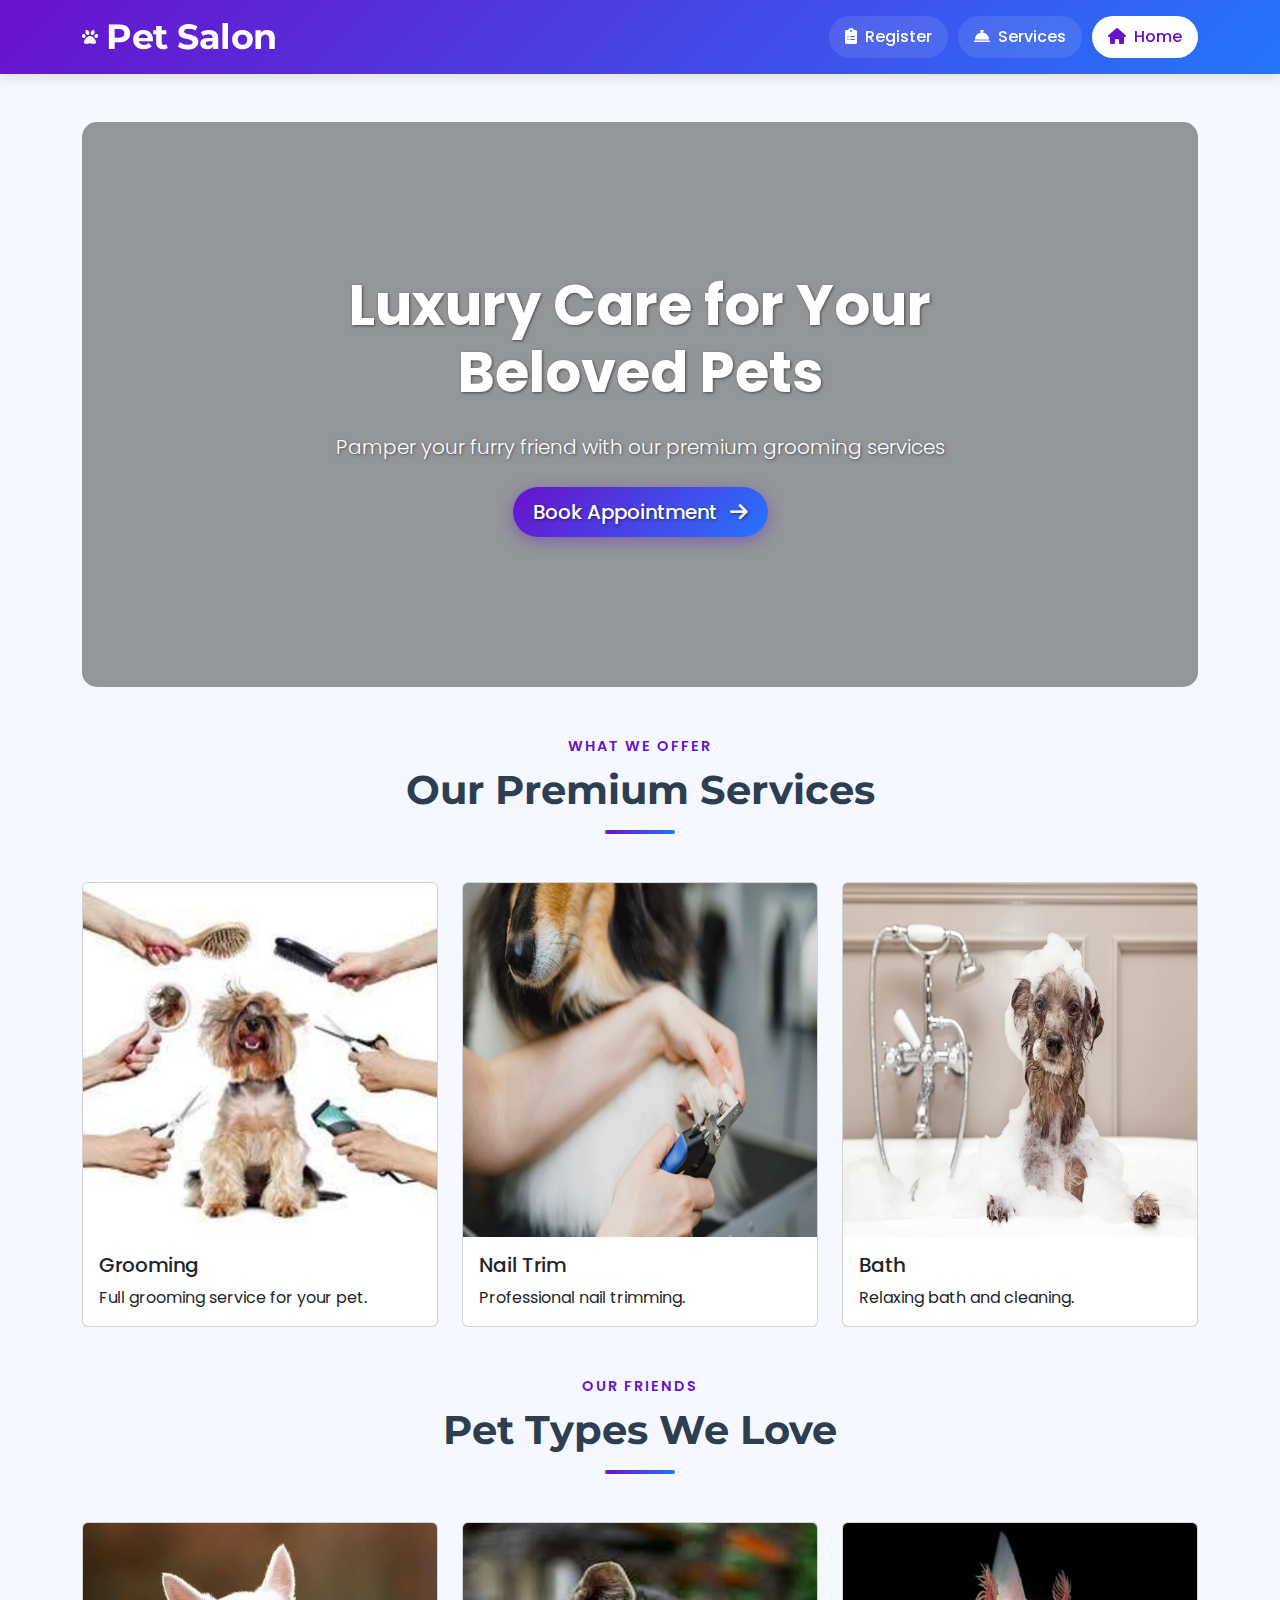
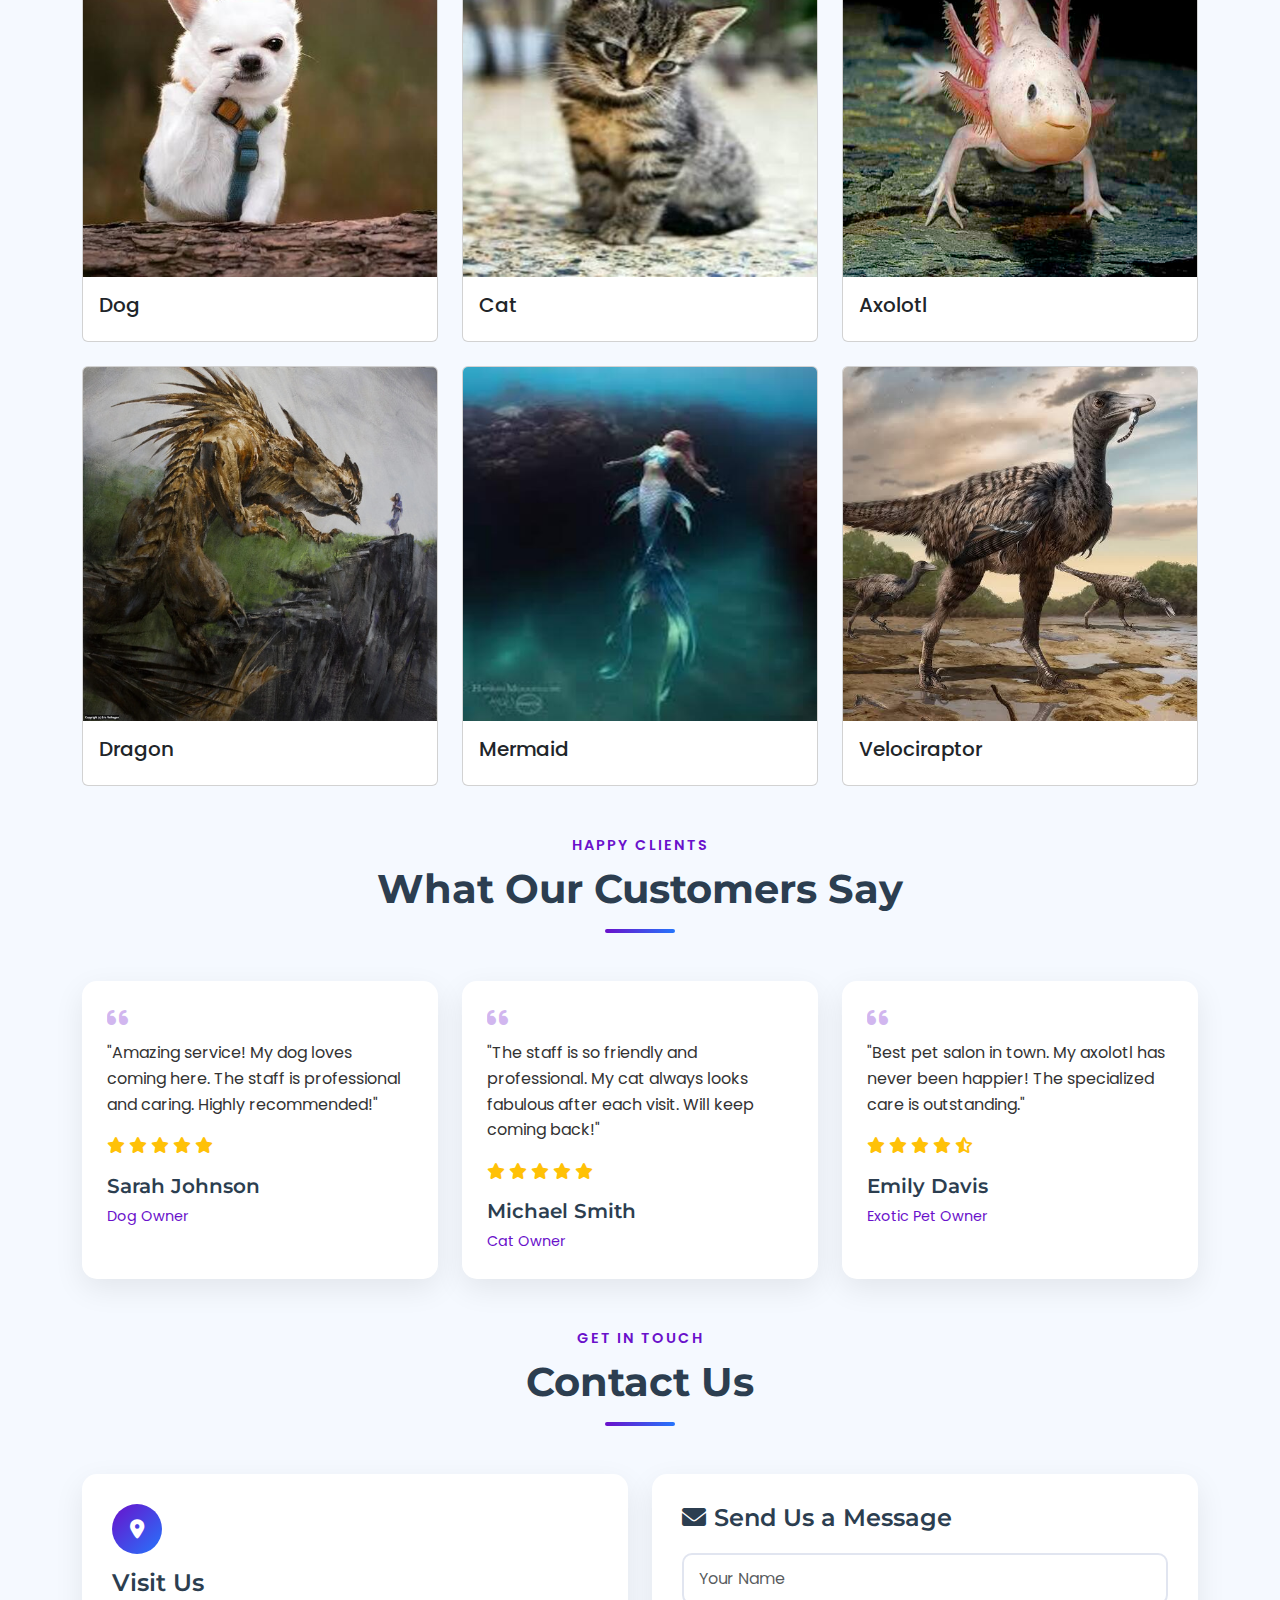
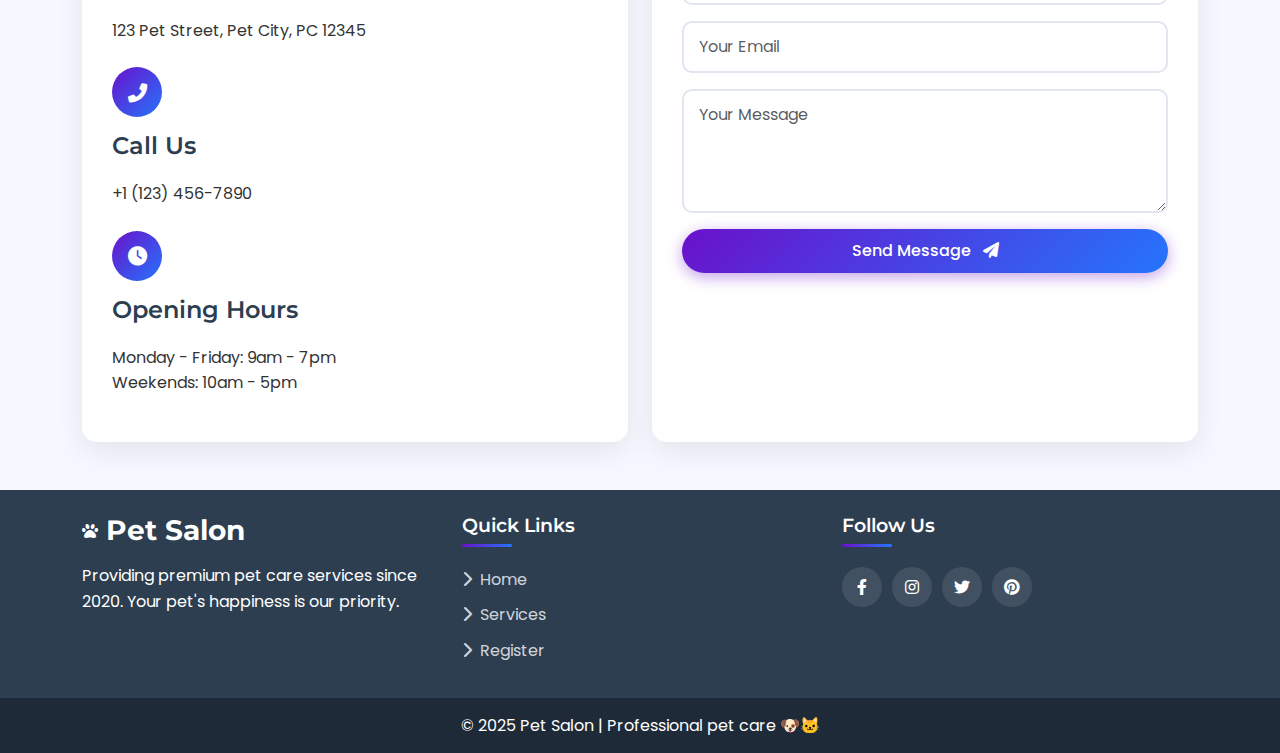
<file: index.html>
<!DOCTYPE html>
<html lang="en">
<head>
    <meta charset="UTF-8">
    <meta name="viewport" content="width=device-width, initial-scale=1.0">
    <title>Pet Salon - Luxury Pet Care</title>
    <link href="https://cdn.jsdelivr.net/npm/bootstrap@5.3.3/dist/css/bootstrap.min.css" rel="stylesheet">
    <link rel="stylesheet" href="https://cdnjs.cloudflare.com/ajax/libs/font-awesome/6.0.0/css/all.min.css">
    <link rel="preconnect" href="https://fonts.googleapis.com">
    <link rel="preconnect" href="https://fonts.gstatic.com" crossorigin>
    <link href="https://fonts.googleapis.com/css2?family=Montserrat:wght@400;500;600;700&family=Poppins:wght@300;400;500;600;700&display=swap" rel="stylesheet">
    <link rel="stylesheet" href="./styles/styles.css">
</head>
<body>
    <header>
        <div class="container">
            <div class="d-flex justify-content-between align-items-center py-3">
                <a href="index.html" class="text-white text-decoration-none logo-container">
                    <i class="fas fa-paw me-2"></i>
                    <h1 class="mb-0">Pet Salon</h1>
                </a>
                <nav>
                    <a href="register.html" class="nav-btn"><i class="fas fa-clipboard-list me-1"></i> Register</a>
                    <a href="services.html" class="nav-btn"><i class="fas fa-concierge-bell me-1"></i> Services</a>
                    <a href="index.html" class="nav-btn active"><i class="fas fa-home me-1"></i> Home</a>
                </nav>
            </div>
        </div>
    </header>

    <main class="container my-5">
        <section class="hero-section text-center mb-5">
            <div class="hero-content">
                <h2 class="display-4 fw-bold mb-4">Luxury Care for Your Beloved Pets</h2>
                <p class="lead mb-4">Pamper your furry friend with our premium grooming services</p>
                <a href="register.html" class="btn btn-primary btn-lg">Book Appointment <i class="fas fa-arrow-right ms-2"></i></a>
            </div>
        </section>

        <section class="mb-5 services-section">
            <div class="section-header text-center mb-5">
                <span class="section-subtitle">What We Offer</span>
                <h2 class="section-title">Our Premium Services</h2>
                <div class="section-divider"></div>
            </div>
            <div class="row g-4" id="services-container">
            </div>
        </section>

        <section class="mb-5 pet-types-section">
            <div class="section-header text-center mb-5">
                <span class="section-subtitle">Our Friends</span>
                <h2 class="section-title">Pet Types We Love</h2>
                <div class="section-divider"></div>
            </div>
            <div class="row g-4" id="pet-types-container">
            </div>
        </section>

        <section class="mb-5 testimonial-section">
            <div class="section-header text-center mb-5">
                <span class="section-subtitle">Happy Clients</span>
                <h2 class="section-title">What Our Customers Say</h2>
                <div class="section-divider"></div>
            </div>
            <div class="row g-4">
                <div class="col-md-4">
                    <div class="testimonial-card">
                        <div class="testimonial-content">
                            <i class="fas fa-quote-left quote-icon"></i>
                            <p>"Amazing service! My dog loves coming here. The staff is professional and caring. Highly recommended!"</p>
                            <div class="rating">
                                <i class="fas fa-star"></i>
                                <i class="fas fa-star"></i>
                                <i class="fas fa-star"></i>
                                <i class="fas fa-star"></i>
                                <i class="fas fa-star"></i>
                            </div>
                            <div class="client-info">
                                <h5>Sarah Johnson</h5>
                                <span>Dog Owner</span>
                            </div>
                        </div>
                    </div>
                </div>
                <div class="col-md-4">
                    <div class="testimonial-card">
                        <div class="testimonial-content">
                            <i class="fas fa-quote-left quote-icon"></i>
                            <p>"The staff is so friendly and professional. My cat always looks fabulous after each visit. Will keep coming back!"</p>
                            <div class="rating">
                                <i class="fas fa-star"></i>
                                <i class="fas fa-star"></i>
                                <i class="fas fa-star"></i>
                                <i class="fas fa-star"></i>
                                <i class="fas fa-star"></i>
                            </div>
                            <div class="client-info">
                                <h5>Michael Smith</h5>
                                <span>Cat Owner</span>
                            </div>
                        </div>
                    </div>
                </div>
                <div class="col-md-4">
                    <div class="testimonial-card">
                        <div class="testimonial-content">
                            <i class="fas fa-quote-left quote-icon"></i>
                            <p>"Best pet salon in town. My axolotl has never been happier! The specialized care is outstanding."</p>
                            <div class="rating">
                                <i class="fas fa-star"></i>
                                <i class="fas fa-star"></i>
                                <i class="fas fa-star"></i>
                                <i class="fas fa-star"></i>
                                <i class="fas fa-star-half-alt"></i>
                            </div>
                            <div class="client-info">
                                <h5>Emily Davis</h5>
                                <span>Exotic Pet Owner</span>
                            </div>
                        </div>
                    </div>
                </div>
            </div>
        </section>

        <section class="mb-5 contact-section">
            <div class="section-header text-center mb-5">
                <span class="section-subtitle">Get In Touch</span>
                <h2 class="section-title">Contact Us</h2>
                <div class="section-divider"></div>
            </div>
            <div class="row g-4">
                <div class="col-md-6">
                    <div class="contact-info-card">
                        <div class="contact-icon">
                            <i class="fas fa-map-marker-alt"></i>
                        </div>
                        <h4>Visit Us</h4>
                        <p>123 Pet Street, Pet City, PC 12345</p>
                        
                        <div class="contact-icon mt-4">
                            <i class="fas fa-phone-alt"></i>
                        </div>
                        <h4>Call Us</h4>
                        <p>+1 (123) 456-7890</p>
                        
                        <div class="contact-icon mt-4">
                            <i class="fas fa-clock"></i>
                        </div>
                        <h4>Opening Hours</h4>
                        <p>Monday - Friday: 9am - 7pm<br>Weekends: 10am - 5pm</p>
                    </div>
                </div>
                <div class="col-md-6">
                    <div class="contact-form-card">
                        <h4><i class="fas fa-envelope me-2"></i>Send Us a Message</h4>
                        <form>
                            <div class="mb-3">
                                <input type="text" class="form-control custom-input" placeholder="Your Name" required>
                            </div>
                            <div class="mb-3">
                                <input type="email" class="form-control custom-input" placeholder="Your Email" required>
                            </div>
                            <div class="mb-3">
                                <textarea class="form-control custom-input" rows="4" placeholder="Your Message" required></textarea>
                            </div>
                            <button type="submit" class="btn btn-primary w-100">Send Message <i class="fas fa-paper-plane ms-2"></i></button>
                        </form>
                    </div>
                </div>
            </div>
        </section>
    </main>

    <!-- Footer -->
    <footer>
        <div class="container">
            <div class="row py-4">
                <div class="col-md-4 mb-4 mb-md-0">
                    <div class="footer-logo">
                        <i class="fas fa-paw me-2"></i>
                        <h3>Pet Salon</h3>
                    </div>
                    <p class="mt-3">Providing premium pet care services since 2020. Your pet's happiness is our priority.</p>
                </div>
                <div class="col-md-4 mb-4 mb-md-0">
                    <h4 class="footer-heading">Quick Links</h4>
                    <ul class="footer-links">
                        <li><a href="index.html"><i class="fas fa-chevron-right me-2"></i>Home</a></li>
                        <li><a href="services.html"><i class="fas fa-chevron-right me-2"></i>Services</a></li>
                        <li><a href="register.html"><i class="fas fa-chevron-right me-2"></i>Register</a></li>
                    </ul>
                </div>
                <div class="col-md-4">
                    <h4 class="footer-heading">Follow Us</h4>
                    <div class="social-icons">
                        <a href="#" class="social-icon"><i class="fab fa-facebook-f"></i></a>
                        <a href="#" class="social-icon"><i class="fab fa-instagram"></i></a>
                        <a href="#" class="social-icon"><i class="fab fa-twitter"></i></a>
                        <a href="#" class="social-icon"><i class="fab fa-pinterest"></i></a>
                    </div>
                </div>
            </div>
        </div>
        <div class="footer-bottom">
            <div class="container">
                <p class="mb-0">© 2025 Pet Salon | Professional pet care 🐶🐱</p>
            </div>
        </div>
    </footer>

    <script src="./scripts/index.js"></script>
</body>
</html>
</file>
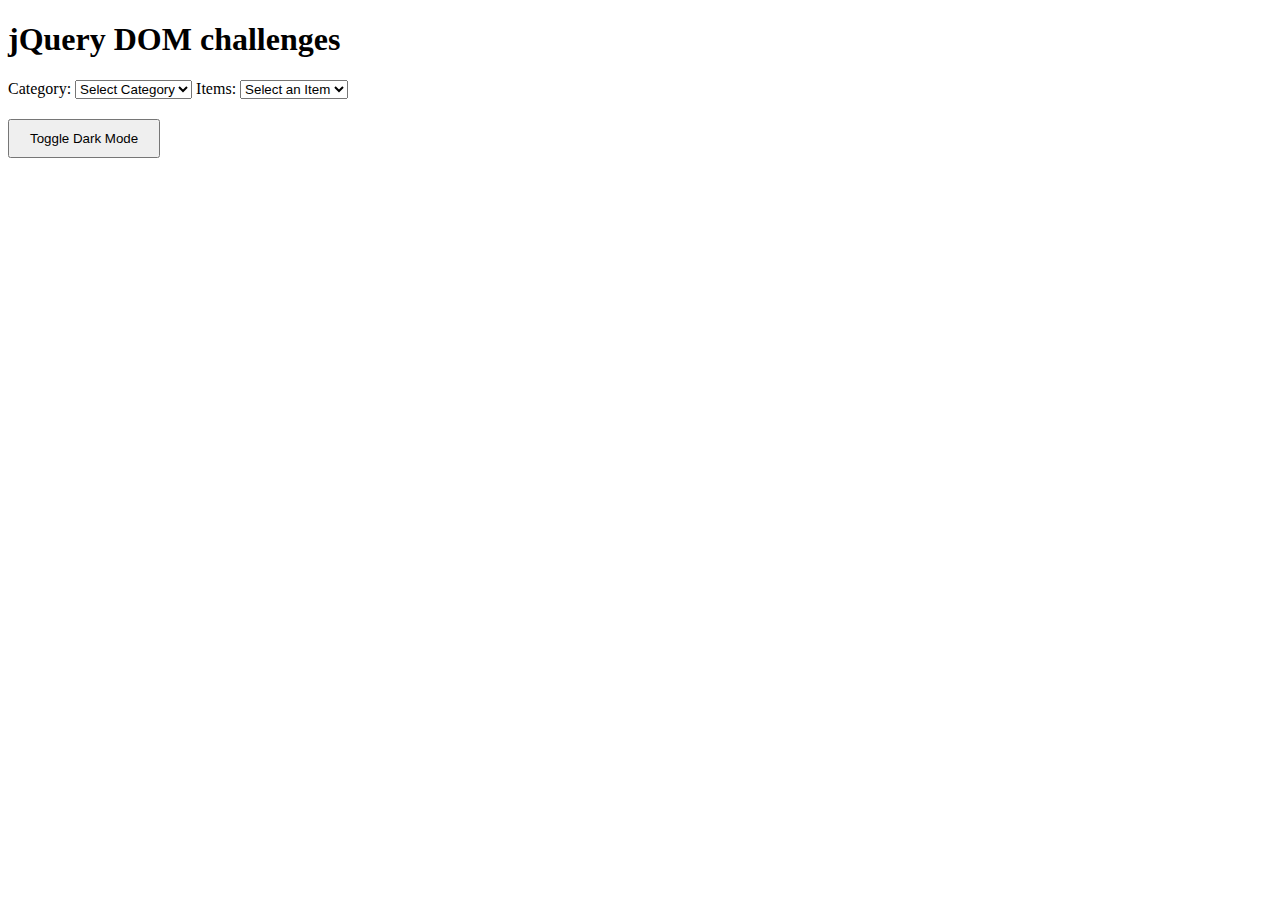
<file: jquery-practice2.html>
<!DOCTYPE html>
<html lang="en">
<head>
    <meta charset="UTF-8">
    <meta name="viewport" content="width=device-width, initial-scale=1.0">
    <script src="https://code.jquery.com/jquery-3.6.0.min.js"></script>
    <link rel="stylesheet" href="./styles/jquery-practice2.css">
    <title>Document</title>
</head>
<body>
    <h1>jQuery DOM challenges</h1>

    <form>
        <label for="category">Category:</label>
        <select id="category">
          <option value="">Select Category</option>
          <option value="fruits">Fruits</option>
          <option value="vegetables">Vegetables</option>
        </select>
      
        <label for="items">Items:</label>
        <select id="items">
          <option value="">Select an Item</option>
        </select>
      </form>

      <button id="dark-mode-toggle">Toggle Dark Mode</button>

      <script src="./scripts/jquery-practice2.js"></script>
</body>
</html>
</file>
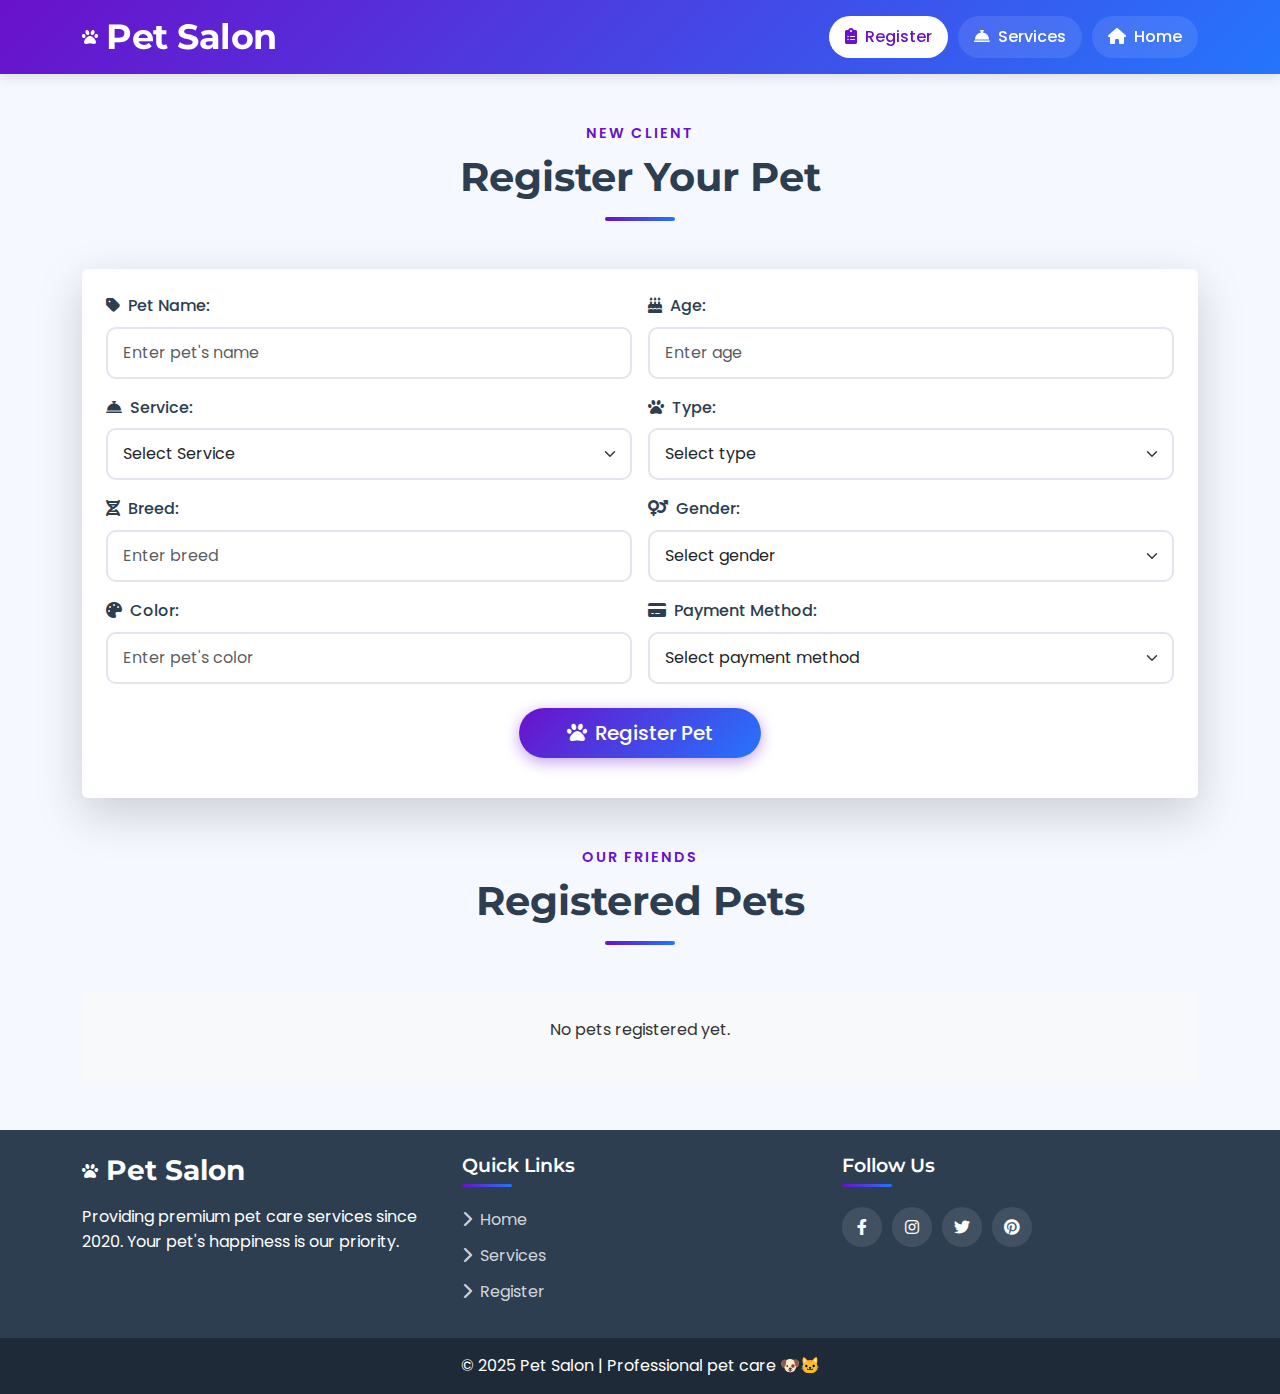
<file: register.html>
<!DOCTYPE html>
<html lang="en">
<head>
    <meta charset="UTF-8">
    <meta name="viewport" content="width=device-width, initial-scale=1.0">
    <title>Pet Salon - Register Your Pet</title>
    <link href="https://cdn.jsdelivr.net/npm/bootstrap@5.3.3/dist/css/bootstrap.min.css" rel="stylesheet">
    <link rel="stylesheet" href="https://cdnjs.cloudflare.com/ajax/libs/font-awesome/6.0.0/css/all.min.css">
    <link rel="preconnect" href="https://fonts.googleapis.com">
    <link rel="preconnect" href="https://fonts.gstatic.com" crossorigin>
    <link href="https://fonts.googleapis.com/css2?family=Montserrat:wght@400;500;600;700&family=Poppins:wght@300;400;500;600;700&display=swap" rel="stylesheet">
    <link rel="stylesheet" href="./styles/styles.css">
    <script src="https://code.jquery.com/jquery-3.7.1.min.js"></script>
</head>
<body>
    <header>
        <div class="container">
            <div class="d-flex justify-content-between align-items-center py-3">
                <a href="index.html" class="text-white text-decoration-none logo-container">
                    <i class="fas fa-paw me-2"></i>
                    <h1 class="mb-0">Pet Salon</h1>
                </a>
                <nav>
                    <a href="register.html" class="nav-btn active"><i class="fas fa-clipboard-list me-1"></i> Register</a>
                    <a href="services.html" class="nav-btn"><i class="fas fa-concierge-bell me-1"></i> Services</a>
                    <a href="index.html" class="nav-btn"><i class="fas fa-home me-1"></i> Home</a>
                </nav>
            </div>
        </div>
    </header>

    <main class="container my-5">
        <section class="mb-5">
            <div class="section-header text-center mb-5">
                <span class="section-subtitle">New Client</span>
                <h2 class="section-title">Register Your Pet</h2>
                <div class="section-divider"></div>
            </div>
            
            <div class="form-container bg-white p-4 rounded shadow-lg">
                <form id="pet-form" class="row g-3">
                    <div class="col-md-6">
                        <label for="pet-name" class="form-label"><i class="fas fa-tag me-2"></i>Pet Name:</label>
                        <input type="text" id="pet-name" class="form-control custom-input" placeholder="Enter pet's name" required>
                    </div>
                    <div class="col-md-6">
                        <label for="pet-age" class="form-label"><i class="fas fa-birthday-cake me-2"></i>Age:</label>
                        <input type="number" id="pet-age" class="form-control custom-input" placeholder="Enter age" required>
                    </div>
                    <div class="col-md-6">
                        <label for="pet-service" class="form-label"><i class="fas fa-concierge-bell me-2"></i>Service:</label>
                        <select id="pet-service" class="form-select custom-select" required>
                            <option value="" disabled selected>Select Service</option>
                        </select>
                    </div>
                    <div class="col-md-6">
                        <label for="pet-type" class="form-label"><i class="fas fa-paw me-2"></i>Type:</label>
                        <select id="pet-type" class="form-select custom-select" required>
                            <option value="" disabled selected>Select type</option>
                            <option value="Dog">Dog</option>
                            <option value="Cat">Cat</option>
                            <option value="Axolotl">Axolotl</option>
                            <option value="Dragon">Dragon</option>
                            <option value="Mermaid">Mermaid</option>
                            <option value="Velociraptor">Velociraptor</option>
                        </select>
                    </div>
                    <div class="col-md-6">
                        <label for="pet-breed" class="form-label"><i class="fas fa-dna me-2"></i>Breed:</label>
                        <input type="text" id="pet-breed" class="form-control custom-input" placeholder="Enter breed" required>
                    </div>
                    <div class="col-md-6">
                        <label for="pet-gender" class="form-label"><i class="fas fa-venus-mars me-2"></i>Gender:</label>
                        <select id="pet-gender" class="form-select custom-select" required>
                            <option value="" disabled selected>Select gender</option>
                            <option value="Male">Male</option>
                            <option value="Female">Female</option>
                        </select>
                    </div>
                    <div class="col-md-6">
                        <label for="pet-color" class="form-label"><i class="fas fa-palette me-2"></i>Color:</label>
                        <input type="text" id="pet-color" class="form-control custom-input" placeholder="Enter pet's color" required>
                    </div>
                    <div class="col-md-6">
                        <label for="payment-method" class="form-label"><i class="fas fa-credit-card me-2"></i>Payment Method:</label>
                        <select id="payment-method" class="form-select custom-select" required>
                            <option value="" disabled selected>Select payment method</option>
                            <option value="Cash">Cash</option>
                            <option value="Credit Card">Credit Card</option>
                            <option value="Debit Card">Debit Card</option>
                            <option value="Paypal">Paypal</option>
                        </select>
                    </div>
                    <div class="col-12 text-center mt-4">
                        <button type="submit" class="btn btn-primary btn-lg px-5"><i class="fas fa-paw me-2"></i>Register Pet</button>
                    </div>
                </form>
                <div id="notification-container" class="mt-3"></div>
            </div>
        </section>

        <section class="mt-5">
            <div class="section-header text-center mb-5">
                <span class="section-subtitle">Our Friends</span>
                <h2 class="section-title">Registered Pets</h2>
                <div class="section-divider"></div>
            </div>
            <div class="pets-grid p-4 rounded">
                <div id="pets-container" class="row g-4">
                </div>
            </div>
        </section>
    </main>

    <footer>
        <div class="container">
            <div class="row py-4">
                <div class="col-md-4 mb-4 mb-md-0">
                    <div class="footer-logo">
                        <i class="fas fa-paw me-2"></i>
                        <h3>Pet Salon</h3>
                    </div>
                    <p class="mt-3">Providing premium pet care services since 2020. Your pet's happiness is our priority.</p>
                </div>
                <div class="col-md-4 mb-4 mb-md-0">
                    <h4 class="footer-heading">Quick Links</h4>
                    <ul class="footer-links">
                        <li><a href="index.html"><i class="fas fa-chevron-right me-2"></i>Home</a></li>
                        <li><a href="services.html"><i class="fas fa-chevron-right me-2"></i>Services</a></li>
                        <li><a href="register.html"><i class="fas fa-chevron-right me-2"></i>Register</a></li>
                    </ul>
                </div>
                <div class="col-md-4">
                    <h4 class="footer-heading">Follow Us</h4>
                    <div class="social-icons">
                        <a href="#" class="social-icon"><i class="fab fa-facebook-f"></i></a>
                        <a href="#" class="social-icon"><i class="fab fa-instagram"></i></a>
                        <a href="#" class="social-icon"><i class="fab fa-twitter"></i></a>
                        <a href="#" class="social-icon"><i class="fab fa-pinterest"></i></a>
                    </div>
                </div>
            </div>
        </div>
        <div class="footer-bottom">
            <div class="container">
                <p class="mb-0">© 2025 Pet Salon | Professional pet care 🐶🐱</p>
            </div>
        </div>
    </footer>

    <script src="./scripts/storeManager.js"></script>
    <script src="./scripts/register.js"></script>
</body>
</html>
</file>
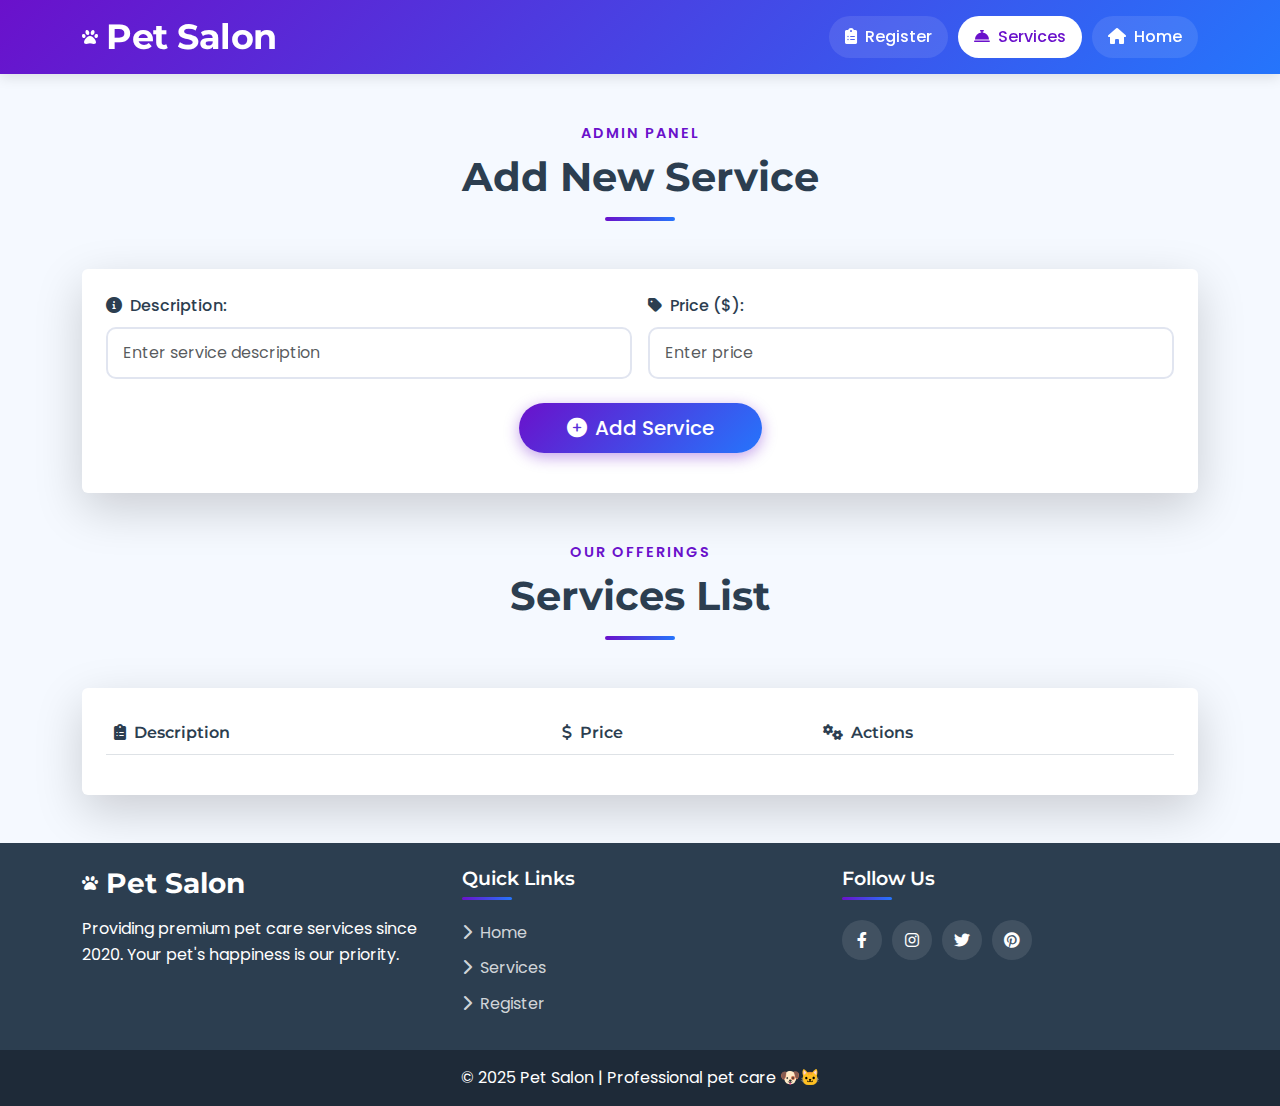
<file: services.html>
<!DOCTYPE html>
<html lang="en">
<head>
    <meta charset="UTF-8">
    <meta name="viewport" content="width=device-width, initial-scale=1.0">
    <title>Pet Salon - Our Services</title>
    <link href="https://cdn.jsdelivr.net/npm/bootstrap@5.3.3/dist/css/bootstrap.min.css" rel="stylesheet">
    <link rel="stylesheet" href="https://cdnjs.cloudflare.com/ajax/libs/font-awesome/6.0.0/css/all.min.css">
    <link rel="preconnect" href="https://fonts.googleapis.com">
    <link rel="preconnect" href="https://fonts.gstatic.com" crossorigin>
    <link href="https://fonts.googleapis.com/css2?family=Montserrat:wght@400;500;600;700&family=Poppins:wght@300;400;500;600;700&display=swap" rel="stylesheet">
    <link rel="stylesheet" href="./styles/styles.css">
    <script src="https://code.jquery.com/jquery-3.7.1.min.js"></script>
</head>
<body>
    <header>
        <div class="container">
            <div class="d-flex justify-content-between align-items-center py-3">
                <a href="index.html" class="text-white text-decoration-none logo-container">
                    <i class="fas fa-paw me-2"></i>
                    <h1 class="mb-0">Pet Salon</h1>
                </a>
                <nav>
                    <a href="register.html" class="nav-btn"><i class="fas fa-clipboard-list me-1"></i> Register</a>
                    <a href="services.html" class="nav-btn active"><i class="fas fa-concierge-bell me-1"></i> Services</a>
                    <a href="index.html" class="nav-btn"><i class="fas fa-home me-1"></i> Home</a>
                </nav>
            </div>
        </div>
    </header>

    <main class="container my-5">
        <section class="mb-5">
            <div class="section-header text-center mb-5">
                <span class="section-subtitle">Admin Panel</span>
                <h2 class="section-title">Add New Service</h2>
                <div class="section-divider"></div>
            </div>
            
            <div class="form-container bg-white p-4 rounded shadow-lg">
                <form id="service-form" class="row g-3">
                    <div class="col-md-6">
                        <label for="service-description" class="form-label"><i class="fas fa-info-circle me-2"></i>Description:</label>
                        <input type="text" id="service-description" class="form-control custom-input" placeholder="Enter service description" required>
                    </div>
                    <div class="col-md-6">
                        <label for="service-price" class="form-label"><i class="fas fa-tag me-2"></i>Price ($):</label>
                        <input type="number" id="service-price" class="form-control custom-input" placeholder="Enter price" required>
                    </div>
                    <div class="col-12 text-center mt-4">
                        <button type="submit" class="btn btn-primary btn-lg px-5"><i class="fas fa-plus-circle me-2"></i>Add Service</button>
                    </div>
                </form>
                <div id="notification-container" class="mt-3"></div>
            </div>
        </section>

        <section class="service-container mb-5">
            <div class="section-header text-center mb-5">
                <span class="section-subtitle">Our Offerings</span>
                <h2 class="section-title">Services List</h2>
                <div class="section-divider"></div>
            </div>
            
            <div class="table-container bg-white p-4 rounded shadow-lg">
                <table class="table table-hover">
                    <thead>
                        <tr>
                            <th><i class="fas fa-clipboard-list me-2"></i>Description</th>
                            <th><i class="fas fa-dollar-sign me-2"></i>Price</th>
                            <th><i class="fas fa-cogs me-2"></i>Actions</th>
                        </tr>
                    </thead>
                    <tbody id="service-table-body">
                    </tbody>
                </table>
            </div>
        </section>
    </main>

    <footer>
        <div class="container">
            <div class="row py-4">
                <div class="col-md-4 mb-4 mb-md-0">
                    <div class="footer-logo">
                        <i class="fas fa-paw me-2"></i>
                        <h3>Pet Salon</h3>
                    </div>
                    <p class="mt-3">Providing premium pet care services since 2020. Your pet's happiness is our priority.</p>
                </div>
                <div class="col-md-4 mb-4 mb-md-0">
                    <h4 class="footer-heading">Quick Links</h4>
                    <ul class="footer-links">
                        <li><a href="index.html"><i class="fas fa-chevron-right me-2"></i>Home</a></li>
                        <li><a href="services.html"><i class="fas fa-chevron-right me-2"></i>Services</a></li>
                        <li><a href="register.html"><i class="fas fa-chevron-right me-2"></i>Register</a></li>
                    </ul>
                </div>
                <div class="col-md-4">
                    <h4 class="footer-heading">Follow Us</h4>
                    <div class="social-icons">
                        <a href="#" class="social-icon"><i class="fab fa-facebook-f"></i></a>
                        <a href="#" class="social-icon"><i class="fab fa-instagram"></i></a>
                        <a href="#" class="social-icon"><i class="fab fa-twitter"></i></a>
                        <a href="#" class="social-icon"><i class="fab fa-pinterest"></i></a>
                    </div>
                </div>
            </div>
        </div>
        <div class="footer-bottom">
            <div class="container">
                <p class="mb-0">© 2025 Pet Salon | Professional pet care 🐶🐱</p>
            </div>
        </div>
    </footer>

    <script src="./scripts/storeManager.js"></script>
    <script src="./scripts/services.js"></script>
</body>
</html>
</file>
<file: styles/styles.css>
/* General Styles */
body {
    font-family: 'Poppins', sans-serif;
    background-color: #f5f9ff;
    color: #333;
    line-height: 1.6;
}

header {
    background: linear-gradient(135deg, #6a11cb 0%, #2575fc 100%);
    box-shadow: 0 4px 12px rgba(0, 0, 0, 0.1);
    position: sticky;
    top: 0;
    z-index: 1000;
}

.logo-container {
    display: flex;
    align-items: center;
}

h1 {
    font-family: 'Montserrat', sans-serif;
    font-size: 2.2rem;
    font-weight: 700;
    letter-spacing: -0.5px;
}

nav {
    display: flex;
    gap: 10px;
}

.nav-btn {
    color: white;
    text-decoration: none;
    padding: 8px 16px;
    border-radius: 25px;
    font-weight: 500;
    transition: all 0.3s ease;
    background-color: rgba(255, 255, 255, 0.1);
}

.nav-btn:hover {
    background-color: rgba(255, 255, 255, 0.2);
    color: white;
    transform: translateY(-2px);
}

.nav-btn.active {
    background-color: white;
    color: #6a11cb;
}

.section-header {
    position: relative;
    margin-bottom: 3rem;
}

.section-subtitle {
    color: #6a11cb;
    text-transform: uppercase;
    font-weight: 600;
    font-size: 0.9rem;
    letter-spacing: 2px;
    display: block;
    margin-bottom: 0.5rem;
}

.section-title {
    color: #2c3e50;
    font-size: 2.5rem;
    font-weight: 700;
    margin-bottom: 1rem;
    font-family: 'Montserrat', sans-serif;
}

.section-divider {
    height: 4px;
    width: 70px;
    background: linear-gradient(to right, #6a11cb, #2575fc);
    margin: 0 auto;
    border-radius: 2px;
}

.hero-section {
    background: linear-gradient(rgba(0, 0, 0, 0.4), rgba(0, 0, 0, 0.4)), url('https://images.unsplash.com/photo-1516734212186-a967f81ad0d7?ixlib=rb-1.2.1&auto=format&fit=crop&w=1350&q=80') no-repeat center center/cover;
    color: white;
    text-shadow: 1px 1px 3px rgba(0, 0, 0, 0.5);
    padding: 150px 20px;
    border-radius: 15px;
    margin-bottom: 60px;
    position: relative;
}

.hero-content {
    max-width: 800px;
    margin: 0 auto;
}

.services-section .btn-primary {
    background: linear-gradient(135deg, #6a11cb 0%, #2575fc 100%);
    border: none;
    padding: 12px 25px;
    border-radius: 30px;
    font-weight: 600;
    box-shadow: 0 4px 15px rgba(106, 17, 203, 0.4);
    transition: all 0.3s ease;
}

.services-section .btn-primary:hover {
    transform: translateY(-3px);
    box-shadow: 0 8px 20px rgba(106, 17, 203, 0.6);
}

.service-card {
    background-color: white;
    border-radius: 15px;
    overflow: hidden;
    box-shadow: 0 10px 30px rgba(0, 0, 0, 0.08);
    transition: all 0.3s ease;
    height: 100%;
}

.service-card:hover {
    transform: translateY(-10px);
    box-shadow: 0 15px 40px rgba(0, 0, 0, 0.15);
}

.service-image {
    height: 200px;
    background-position: center;
    background-size: cover;
}

.service-content {
    padding: 25px;
}

.service-title {
    font-family: 'Montserrat', sans-serif;
    font-weight: 700;
    font-size: 1.3rem;
    margin-bottom: 10px;
    color: #2c3e50;
}

.service-price {
    display: inline-block;
    background: linear-gradient(135deg, #6a11cb 0%, #2575fc 100%);
    padding: 5px 15px;
    border-radius: 20px;
    color: white;
    font-weight: 600;
    margin-top: 10px;
}

/* Pet Type Cards */
.pet-type-card {
    background-color: white;
    border-radius: 15px;
    overflow: hidden;
    box-shadow: 0 10px 30px rgba(0, 0, 0, 0.08);
    transition: all 0.3s ease;
    height: 100%;
    position: relative;
}

.pet-type-card:hover {
    transform: translateY(-10px);
    box-shadow: 0 15px 40px rgba(0, 0, 0, 0.15);
}

.pet-type-image {
    height: 250px;
    background-position: center;
    background-size: cover;
}

.pet-type-content {
    padding: 25px;
    text-align: center;
}

.pet-type-title {
    font-family: 'Montserrat', sans-serif;
    font-weight: 700;
    font-size: 1.5rem;
    margin-bottom: 10px;
    color: #2c3e50;
}

.testimonial-card {
    background-color: white;
    border-radius: 15px;
    overflow: hidden;
    box-shadow: 0 10px 30px rgba(0, 0, 0, 0.08);
    transition: all 0.3s ease;
    height: 100%;
}

.testimonial-card:hover {
    transform: translateY(-10px);
    box-shadow: 0 15px 40px rgba(0, 0, 0, 0.15);
}

.testimonial-content {
    padding: 25px;
    position: relative;
}

.quote-icon {
    color: #6a11cb;
    font-size: 1.5rem;
    opacity: 0.3;
    margin-bottom: 10px;
}

.rating {
    color: #ffc107;
    margin: 15px 0;
}

.client-info {
    margin-top: 15px;
}

.client-info h5 {
    font-family: 'Montserrat', sans-serif;
    font-weight: 600;
    margin-bottom: 5px;
    color: #2c3e50;
}

.client-info span {
    color: #6a11cb;
    font-size: 0.9rem;
}

.contact-info-card, .contact-form-card {
    background-color: white;
    border-radius: 15px;
    padding: 30px;
    box-shadow: 0 10px 30px rgba(0, 0, 0, 0.08);
    height: 100%;
}

.contact-icon {
    width: 50px;
    height: 50px;
    background: linear-gradient(135deg, #6a11cb 0%, #2575fc 100%);
    border-radius: 50%;
    display: flex;
    align-items: center;
    justify-content: center;
    color: white;
    font-size: 1.2rem;
    margin-bottom: 15px;
}

.contact-form-card h4, .contact-info-card h4 {
    font-family: 'Montserrat', sans-serif;
    color: #2c3e50;
    font-weight: 600;
    margin-bottom: 20px;
}

.custom-input, .custom-select {
    border: 2px solid #e1e5f0;
    border-radius: 10px;
    padding: 12px 15px;
    font-family: 'Poppins', sans-serif;
    transition: all 0.3s ease;
}

.custom-input:focus, .custom-select:focus {
    border-color: #6a11cb;
    box-shadow: 0 0 0 3px rgba(106, 17, 203, 0.15);
}

.form-label {
    font-weight: 500;
    color: #2c3e50;
}

footer {
    background-color: #2c3e50;
    color: white;
}

.footer-logo {
    display: flex;
    align-items: center;
    color: white;
}

.footer-logo h3 {
    font-family: 'Montserrat', sans-serif;
    margin-bottom: 0;
    font-weight: 700;
}

.footer-heading {
    font-family: 'Montserrat', sans-serif;
    font-weight: 600;
    font-size: 1.2rem;
    margin-bottom: 20px;
    position: relative;
    padding-bottom: 10px;
}

.footer-heading:after {
    content: '';
    position: absolute;
    bottom: 0;
    left: 0;
    width: 50px;
    height: 3px;
    background: linear-gradient(to right, #6a11cb, #2575fc);
    border-radius: 2px;
}

.footer-links {
    list-style: none;
    padding: 0;
    margin: 0;
}

.footer-links li {
    margin-bottom: 10px;
}

.footer-links a {
    color: rgba(255, 255, 255, 0.8);
    text-decoration: none;
    transition: all 0.3s ease;
}

.footer-links a:hover {
    color: white;
    transform: translateX(5px);
}

.social-icons {
    display: flex;
    gap: 10px;
}

.social-icon {
    width: 40px;
    height: 40px;
    background-color: rgba(255, 255, 255, 0.1);
    border-radius: 50%;
    display: flex;
    align-items: center;
    justify-content: center;
    color: white;
    transition: all 0.3s ease;
    text-decoration: none;
}

.social-icon:hover {
    background-color: #6a11cb;
    transform: translateY(-5px);
}

.footer-bottom {
    background-color: #1e2a38;
    padding: 15px 0;
    text-align: center;
}

.form-container {
    background-color: white;
    border-radius: 15px;
    overflow: hidden;
    box-shadow: 0 10px 30px rgba(0, 0, 0, 0.08);
}

.pet-card {
    background-color: white;
    border-radius: 15px;
    overflow: hidden;
    box-shadow: 0 5px 20px rgba(0, 0, 0, 0.08);
    transition: all 0.3s ease;
    height: 100%;
}

.pet-card:hover {
    transform: translateY(-5px);
    box-shadow: 0 10px 30px rgba(0, 0, 0, 0.15);
}

.pet-card-header {
    padding: 15px;
    background: linear-gradient(135deg, #6a11cb 0%, #2575fc 100%);
    color: white;
}

/* TOO MANY LINES ALREADYYYYY!!!!!! */
/* HIIIIIIII */
/* IS ANYONE READING THIS????? */
/* DID I JUST TURN CRAZY?? */
/* CRAZY? */
/* I WAS CRAZY ONCE */
/* THEY LOCKED ME IN A ROOM */
/* A RUBERY ROOM */
/* A RUBERY ROOM WITH RATS */
/* RATS MAKE ME CRAZY */
/* CRAZY? */
/* I WAS CRAZY ONCE */

.pet-card-body {
    padding: 20px;
}

.pet-info {
    margin-bottom: 5px;
    display: flex;
    align-items: center;
}

.pet-info i {
    width: 25px;
    color: #6a11cb;
}

/* services.html */
.table-container {
    overflow-x: auto;
}

.table thead {
    background-color: #f8f9fa;
}

.table thead th {
    font-family: 'Montserrat', sans-serif;
    font-weight: 600;
    color: #2c3e50;
}

.btn-delete, .btn-edit {
    padding: 5px 15px;
    border-radius: 20px;
    font-size: 0.8rem;
    margin-right: 5px;
}

.btn-delete {
    background-color: #ff5a5a;
    color: white;
    border: none;
}

.btn-edit {
    background-color: #2575fc;
    color: white;
    border: none;
}

/* alerts noti */
.alert {
    border-radius: 10px;
    padding: 15px;
    margin-top: 15px;
}

.alert-success {
    background-color: #d4edda;
    color: #155724;
    border: 1px solid #c3e6cb;
}

.alert-danger {
    background-color: #f8d7da;
    color: #721c24;
    border: 1px solid #f5c6cb;
}

/* Responsive Styles */
@media (max-width: 992px) {
    .nav-btn {
        padding: 8px 12px;
        font-size: 0.9rem;
    }
    
    h1 {
        font-size: 1.8rem;
    }
    
    .section-title {
        font-size: 2rem;
    }
}

@media (max-width: 768px) {
    .nav-btn {
        padding: 6px 10px;
        font-size: 0.8rem;
    }
    
    h1 {
        font-size: 1.5rem;
    }
    
    .hero-section {
        padding: 100px 20px;
    }
    
    .section-title {
        font-size: 1.8rem;
    }
    
    .footer-heading {
        margin-top: 20px;
    }
}

@media (max-width: 576px) {
    .logo-container i {
        font-size: 1.5rem;
    }
    
    h1 {
        font-size: 1.3rem;
    }
    
    .nav-btn {
        padding: 5px 8px;
        font-size: 0.7rem;
    }
    
    .hero-section {
        padding: 80px 20px;
    }
    
    .section-title {
        font-size: 1.5rem;
    }
}

.pets-grid {
    background-color: #f8f9fa;
    border-radius: 15px;
}

.btn-primary {
    background: linear-gradient(135deg, #6a11cb 0%, #2575fc 100%);
    border: none;
    border-radius: 30px;
    padding: 10px 20px;
    font-weight: 500;
    box-shadow: 0 4px 15px rgba(106, 17, 203, 0.4);
    transition: all 0.3s ease;
}

.btn-primary:hover {
    transform: translateY(-3px);
    box-shadow: 0 8px 20px rgba(106, 17, 203, 0.6);
}

/* animations for elements */
@keyframes fadeInUp {
    from {
        opacity: 0;
        transform: translateY(20px);
    }
    to {
        opacity: 1;
        transform: translateY(0);
    }
}

.service-card, .pet-type-card, .testimonial-card, .contact-info-card, .contact-form-card, .pet-card {
    animation: fadeInUp 0.6s ease forwards;
}
</file>
